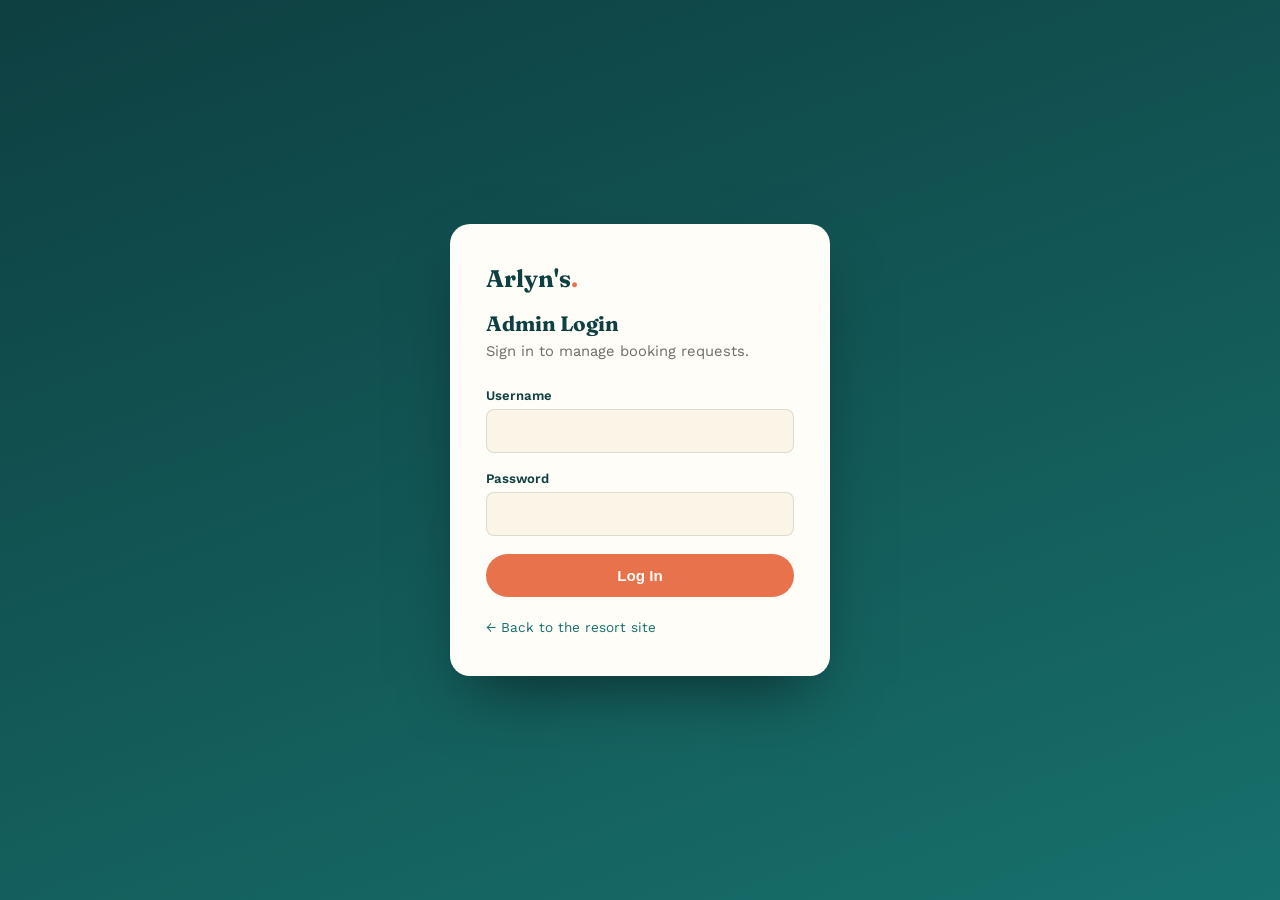
<file: login.html>
<!DOCTYPE html>
<html lang="en">
<head>
<meta charset="UTF-8" />
<meta name="viewport" content="width=device-width, initial-scale=1.0" />
<title>Admin Login — Arlyn's Beach Resort</title>
<link href="https://fonts.googleapis.com/css2?family=Fraunces:opsz,wght@9..144,600;9..144,700&family=Work+Sans:wght@400;500;600;700&display=swap" rel="stylesheet">
<style>
  :root {
    --lagoon-deep: #0e3f41; --lagoon-mid: #17706c; --lagoon-bright: #2f9c93;
    --sand-light: #faf5e6; --coral: #e8724c; --coral-dark: #c85a37;
    --driftwood: #362e26; --foam: #fffdf8; --line: rgba(14,63,65,0.14);
  }
  * { box-sizing: border-box; }
  body {
    margin: 0;
    min-height: 100vh;
    font-family: 'Work Sans', sans-serif;
    background: linear-gradient(160deg, var(--lagoon-deep) 0%, var(--lagoon-mid) 100%);
    display: flex;
    align-items: center;
    justify-content: center;
    padding: 24px;
  }
  .card {
    width: 100%;
    max-width: 380px;
    background: var(--foam);
    border-radius: 20px;
    padding: 40px 36px;
    box-shadow: 0 30px 60px -20px rgba(0,0,0,0.5);
  }
  .logo {
    font-family: 'Fraunces', serif;
    font-size: 1.5rem;
    font-weight: 700;
    color: var(--lagoon-deep);
    margin-bottom: 4px;
  }
  .logo span { color: var(--coral); }
  h1 {
    font-family: 'Fraunces', serif;
    font-size: 1.3rem;
    color: var(--lagoon-deep);
    margin: 18px 0 6px;
  }
  p.sub { color: var(--driftwood); opacity: 0.7; margin: 0 0 28px; font-size: 0.92rem; }
  label { display: block; font-size: 0.82rem; font-weight: 600; color: var(--lagoon-deep); margin-bottom: 6px; }
  input {
    width: 100%;
    padding: 12px 14px;
    border-radius: 8px;
    border: 1.5px solid var(--line);
    font-family: 'Work Sans', sans-serif;
    font-size: 0.95rem;
    margin-bottom: 18px;
    background: var(--sand-light);
    color: var(--driftwood);
  }
  input:focus { outline: none; border-color: var(--lagoon-bright); }
  button {
    width: 100%;
    padding: 13px;
    border-radius: 999px;
    border: none;
    background: var(--coral);
    color: var(--foam);
    font-weight: 600;
    font-size: 0.95rem;
    cursor: pointer;
    transition: background 0.2s ease, transform 0.2s ease;
  }
  button:hover { background: var(--coral-dark); transform: translateY(-1px); }
  button:disabled { opacity: 0.7; cursor: not-allowed; transform: none; }
  .error {
    display: none;
    background: rgba(200,90,55,0.1);
    color: var(--coral-dark);
    border: 1px solid rgba(200,90,55,0.3);
    padding: 10px 14px;
    border-radius: 8px;
    font-size: 0.85rem;
    margin-bottom: 18px;
  }
  .error.show { display: block; }
  .back { display: inline-block; margin-top: 22px; font-size: 0.85rem; color: var(--lagoon-mid); text-decoration: none; }
  .back:hover { text-decoration: underline; }
</style>
</head>
<body>
  <div class="card">
    <div class="logo">Arlyn's<span>.</span></div>
    <h1>Admin Login</h1>
    <p class="sub">Sign in to manage booking requests.</p>

    <div class="error" id="error-box"></div>

    <form id="login-form">
      <label for="username">Username</label>
      <input type="text" id="username" name="username" autocomplete="username" required />

      <label for="password">Password</label>
      <input type="password" id="password" name="password" autocomplete="current-password" required />

      <button type="submit" id="submit-btn">Log In</button>
    </form>

    <a class="back" href="/index.html">&larr; Back to the resort site</a>
  </div>

<script>
  const form = document.getElementById('login-form');
  const errorBox = document.getElementById('error-box');
  const submitBtn = document.getElementById('submit-btn');

  form.addEventListener('submit', async (e) => {
    e.preventDefault();
    errorBox.classList.remove('show');
    submitBtn.disabled = true;
    submitBtn.textContent = 'Logging in...';

    try {
      const res = await fetch('/api/auth/login', {
        method: 'POST',
        credentials: 'same-origin',
        headers: { 'Content-Type': 'application/json' },
        body: JSON.stringify({
          username: document.getElementById('username').value.trim(),
          password: document.getElementById('password').value
        })
      });
      const data = await res.json();
      if (!res.ok) throw new Error(data.error || 'Login failed.');

      window.location.href = '/admin.html';
    } catch (err) {
      errorBox.textContent = err.message;
      errorBox.classList.add('show');
    } finally {
      submitBtn.disabled = false;
      submitBtn.textContent = 'Log In';
    }
  });
</script>
</body>
</html>
</file>
